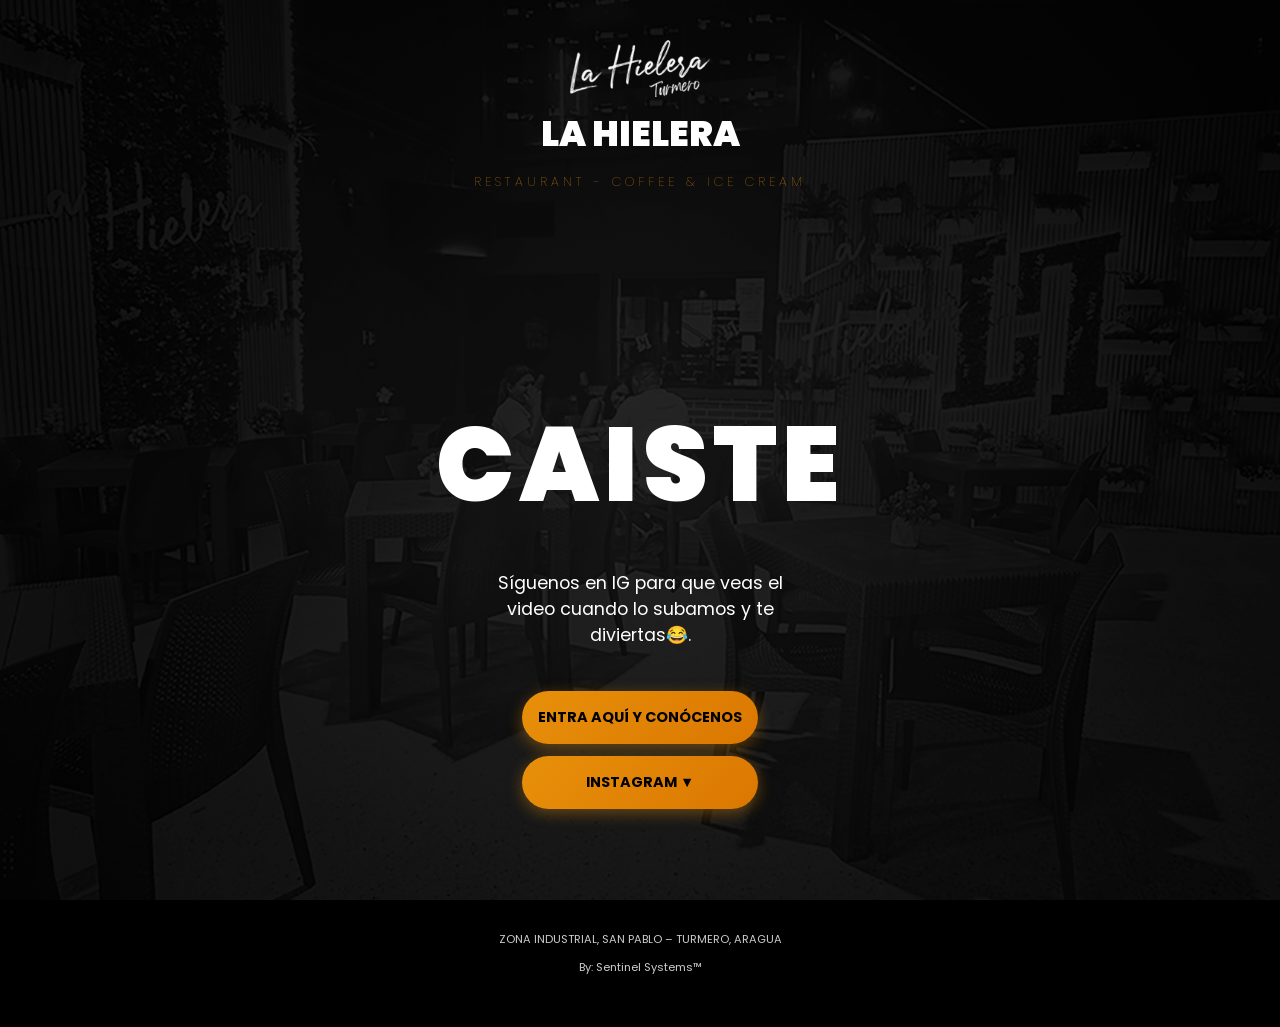
<file: caiste.html>
<!DOCTYPE html>
<html lang="es">
<head>
    <meta charset="UTF-8">
    <meta name="viewport" content="width=device-width, initial-scale=1.0">
    <title>La Hielera - CAISTE</title>
    <link rel="stylesheet" href="style.css">
    <link href="https://fonts.googleapis.com/css2?family=Poppins:wght@100;400;500;900&display=swap" rel="stylesheet">
    <style>
        /* Estilos adicionales para asegurar el centrado y realce del nuevo contenido */
        .hero-section {
            display: flex;
            flex-direction: column;
            align-items: center;
            justify-content: center;
            text-align: center;
            padding: 80px 40px;
            
        }

        .main-title {
            font-size: 6.5rem;
            font-weight: 900;
            margin-bottom: 10px;
            letter-spacing: 5px;
        }

        .promo-text {
            font-weight: 400;
            font-size: 1.1rem;
            max-width: 400px;
            margin-bottom: 30px;
            line-height: 1.5;
        }

        .btn-cta {
            background-color: #ffffff; /* Ajusta según el color de tu marca */
            color: #000000;
            padding: 15px 30px;
            text-decoration: none;
            border-radius: 50px;
            font-weight: 500;
            transition: transform 0.3s ease;
            display: inline-block;
        }

        .btn-cta:hover {
            transform: scale(1.05);
        }
    </style>
</head>
<body>
    <div class="main-container">
        <header>
            <img src="logo.png" alt="La Hielera" class="logo">
            <h1 class="brand-name">LA HIELERA</h1>
            <p class="subtitle">RESTAURANT - COFFEE & ICE CREAM</p>
        </header>

        <main class="hero-section">
            <h2 class="main-title">CAISTE</h2>
            <p class="promo-text">
                Síguenos en IG para que veas el video cuando lo subamos y te diviertas😂.
            </p>
            
            <section class="links">
                <a href="https://la-hielera-link-s.vercel.app/index.html" class="btn-link">ENTRA AQUÍ Y CONÓCENOS</a>
                
                <div class="instagram-container">
                    <button onclick="toggleInstagram()" class="btn-link" id="btn-ig-main">
                        INSTAGRAM ▼
                    </button>
                    <div id="sub-links-ig" class="sub-menu" style="display: none;">
                        <a href="https://www.instagram.com/lahieleracoffee/" class="btn-link sub-item">COFFEE</a>
                        <a href="https://www.instagram.com/lahielerarumbera/" class="btn-link sub-item">RUMBERA</a>
                        <a href="https://www.instagram.com/lahielerabodegon/" class="btn-link sub-item">BODEGÓN</a>
                    </div>
                </div>
            </section>
        </main>

        <footer>
            <p>ZONA INDUSTRIAL, SAN PABLO – TURMERO, ARAGUA</p>
            <p>By: Sentinel Systems™</p>
        </footer>
    </div>
    <script src="script.js"></script>
</body>
</html>
</file>
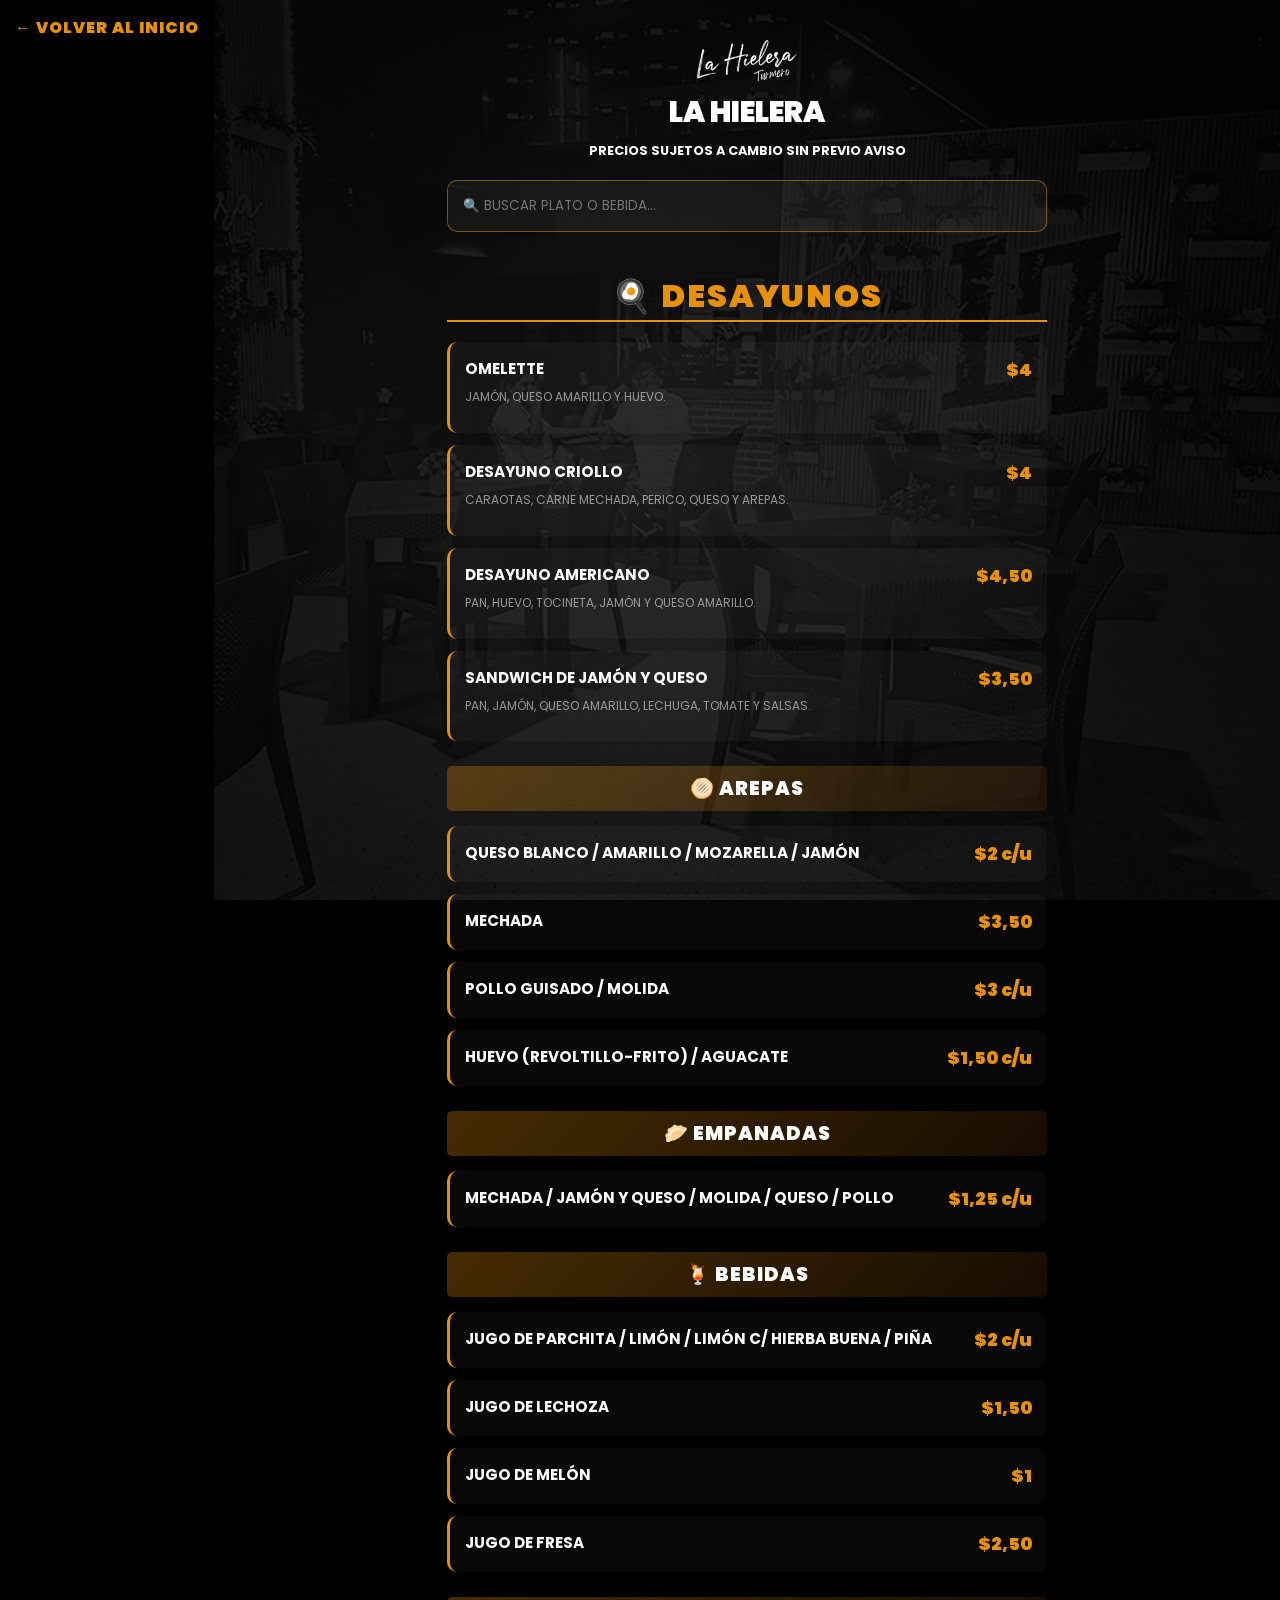
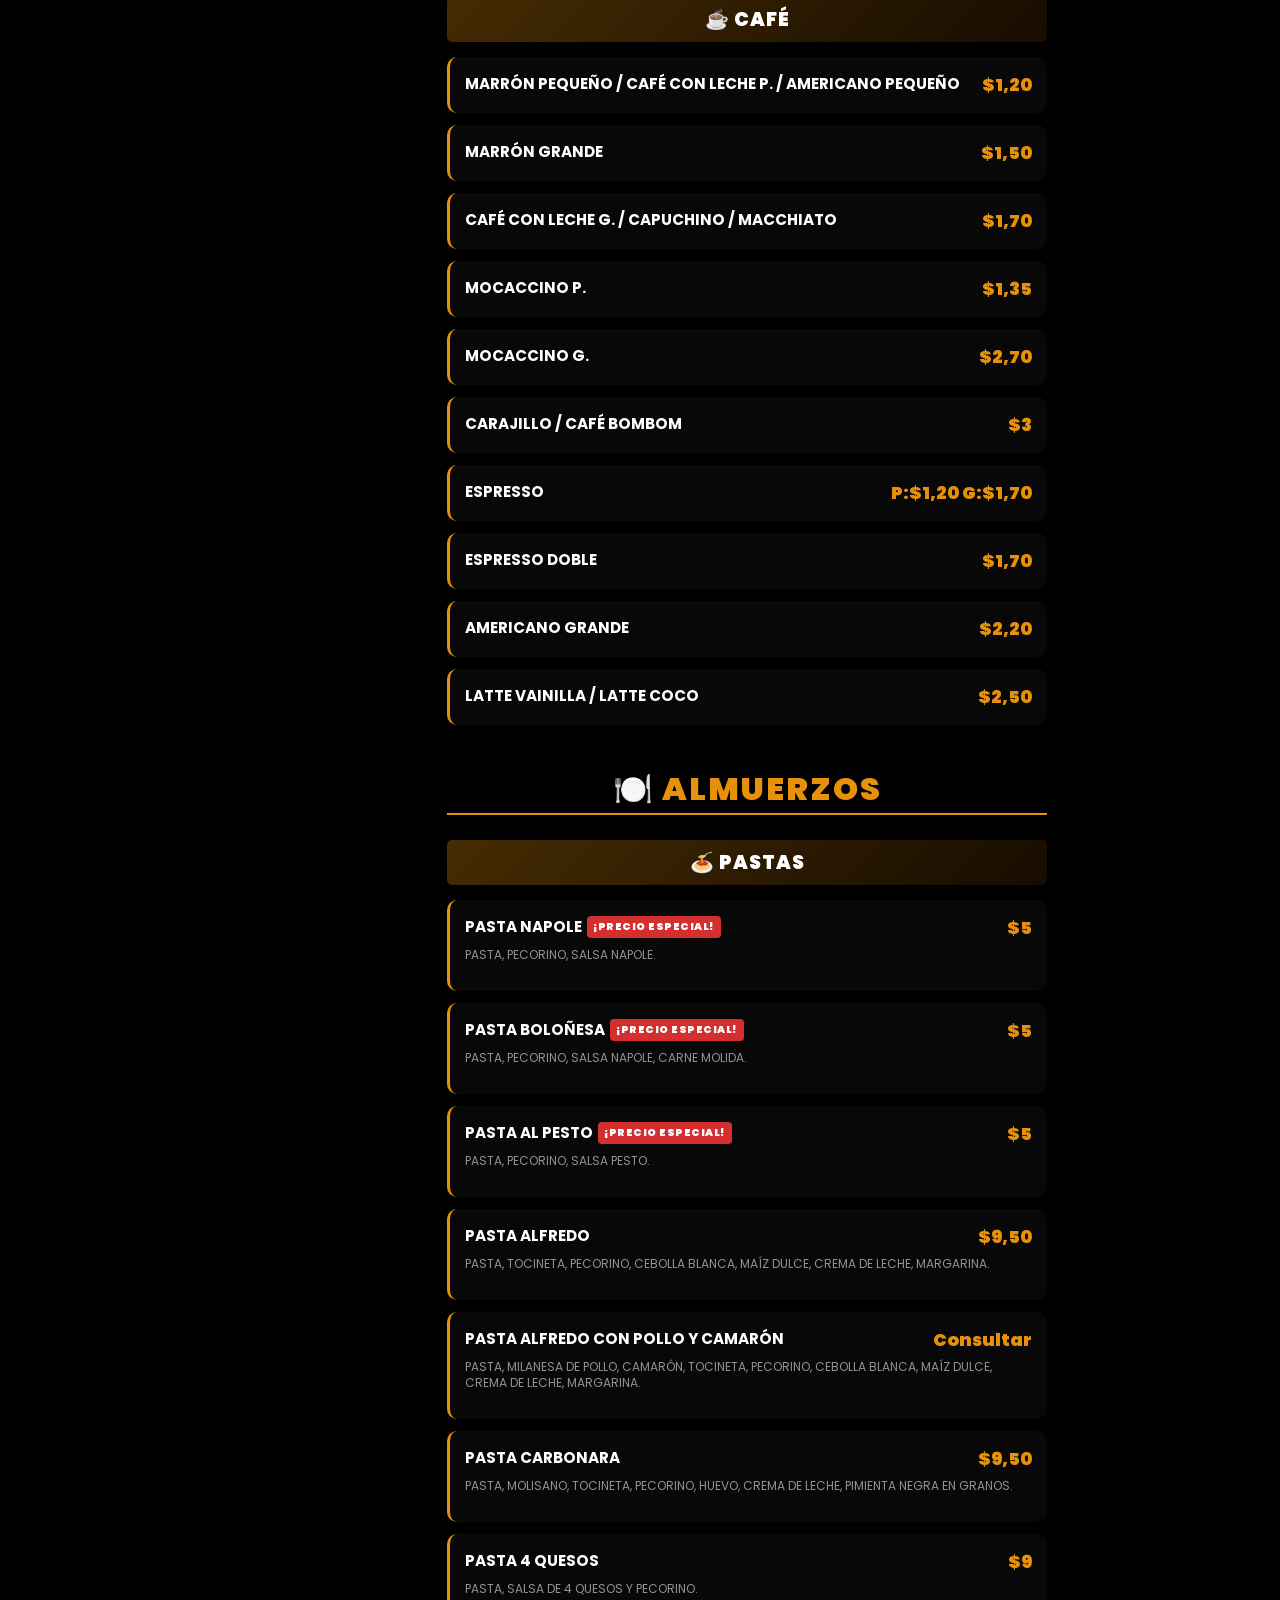
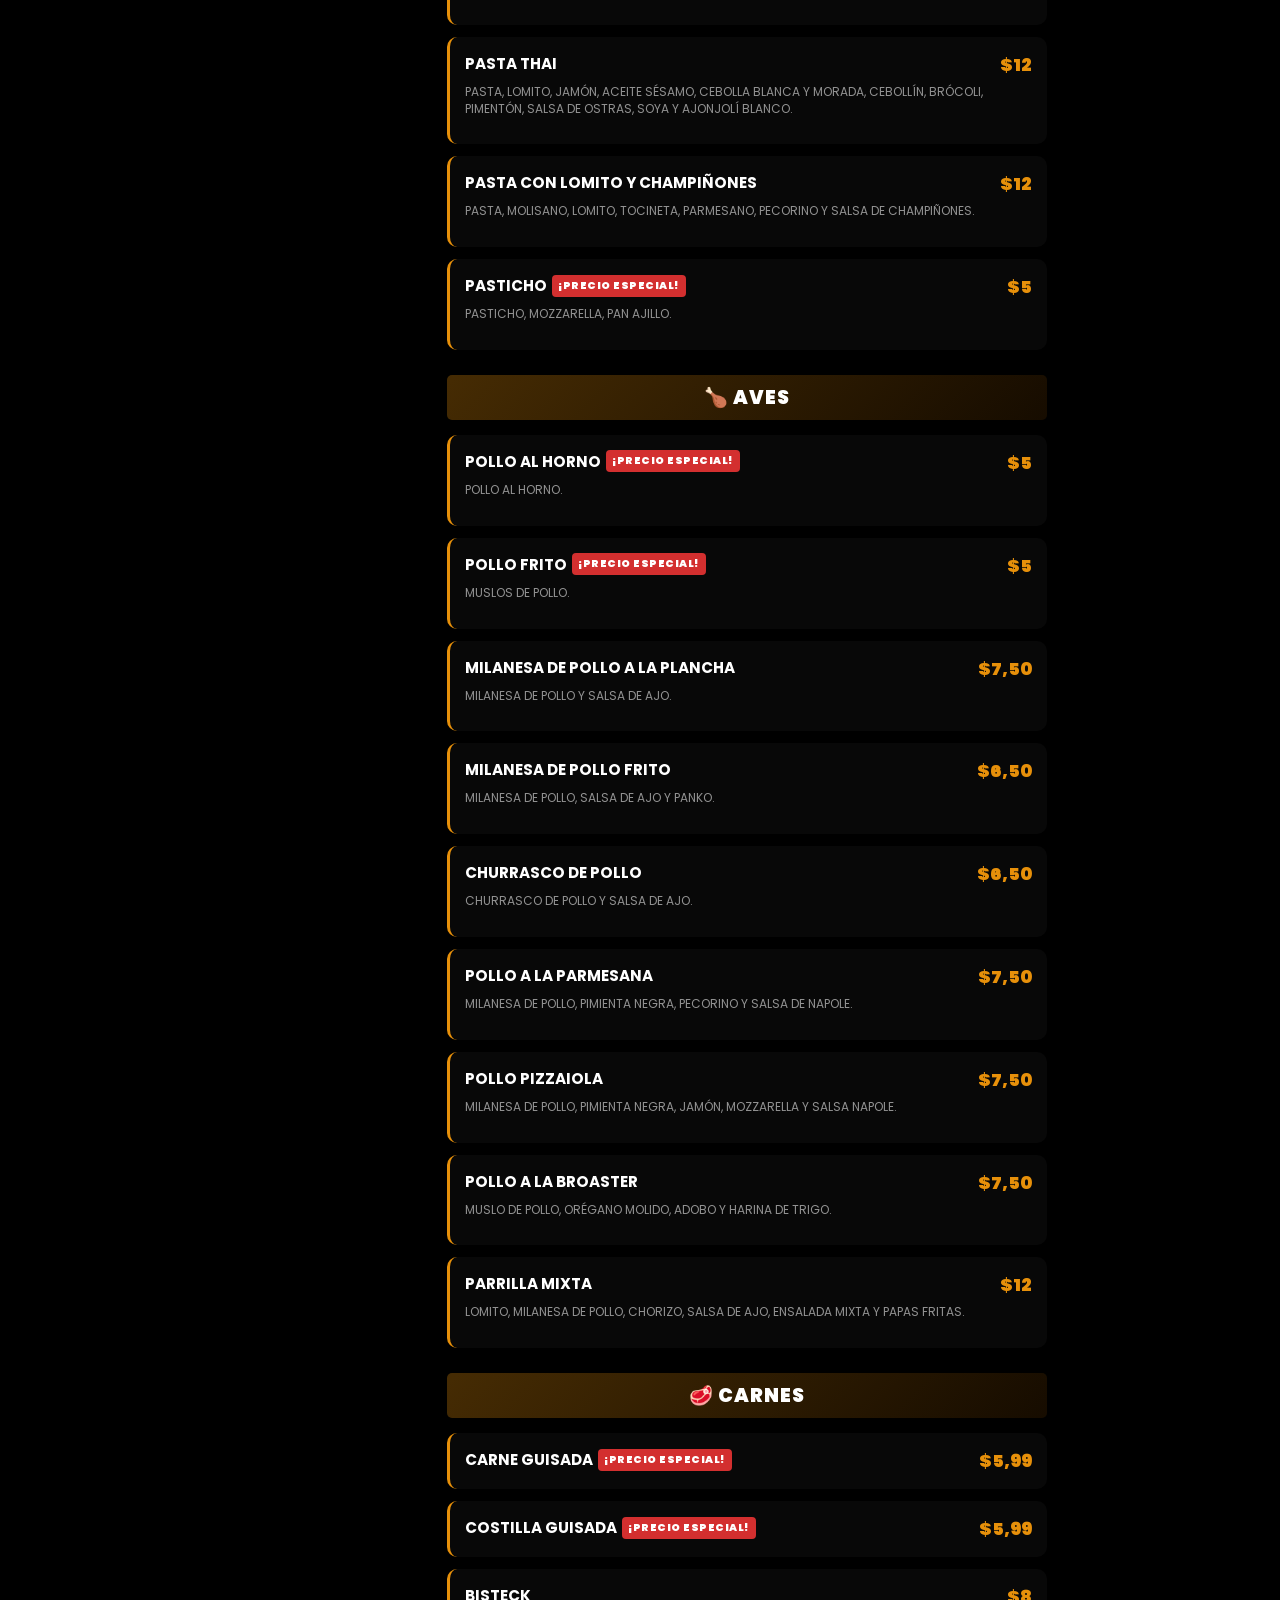
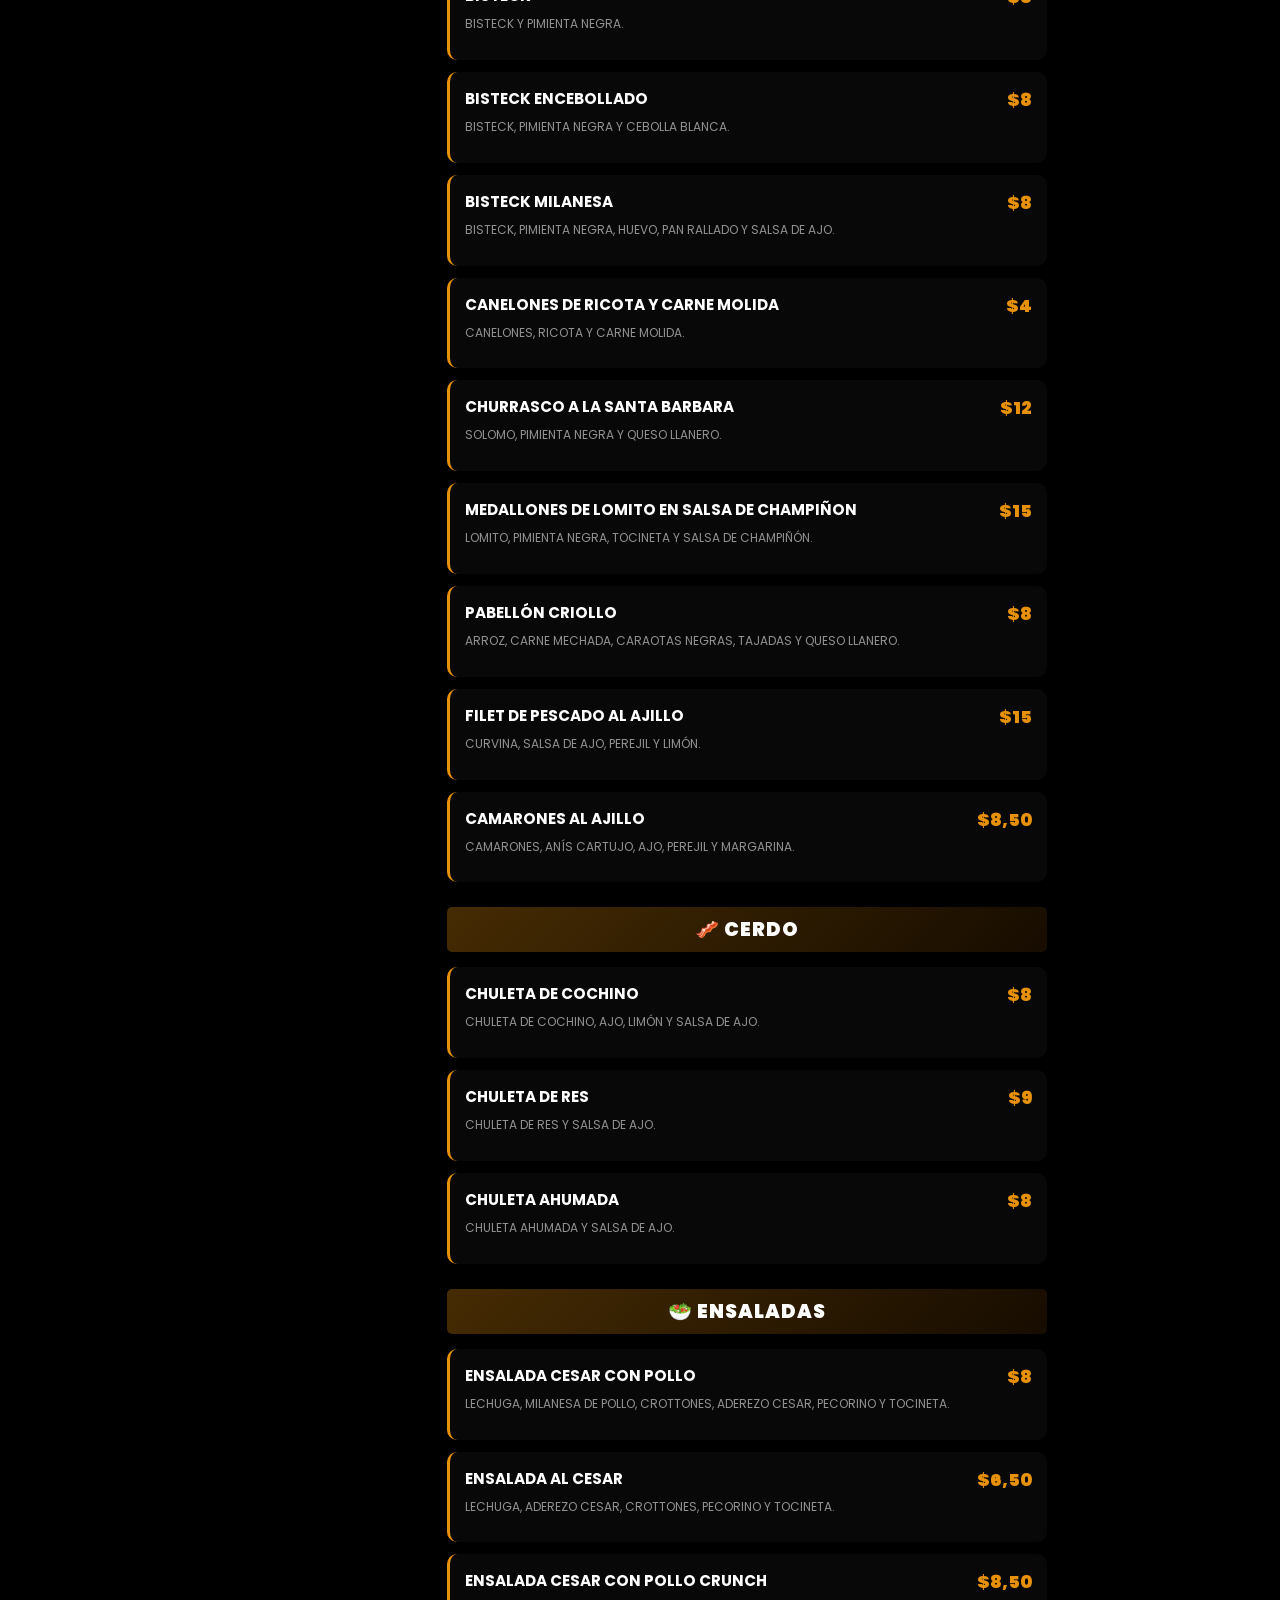
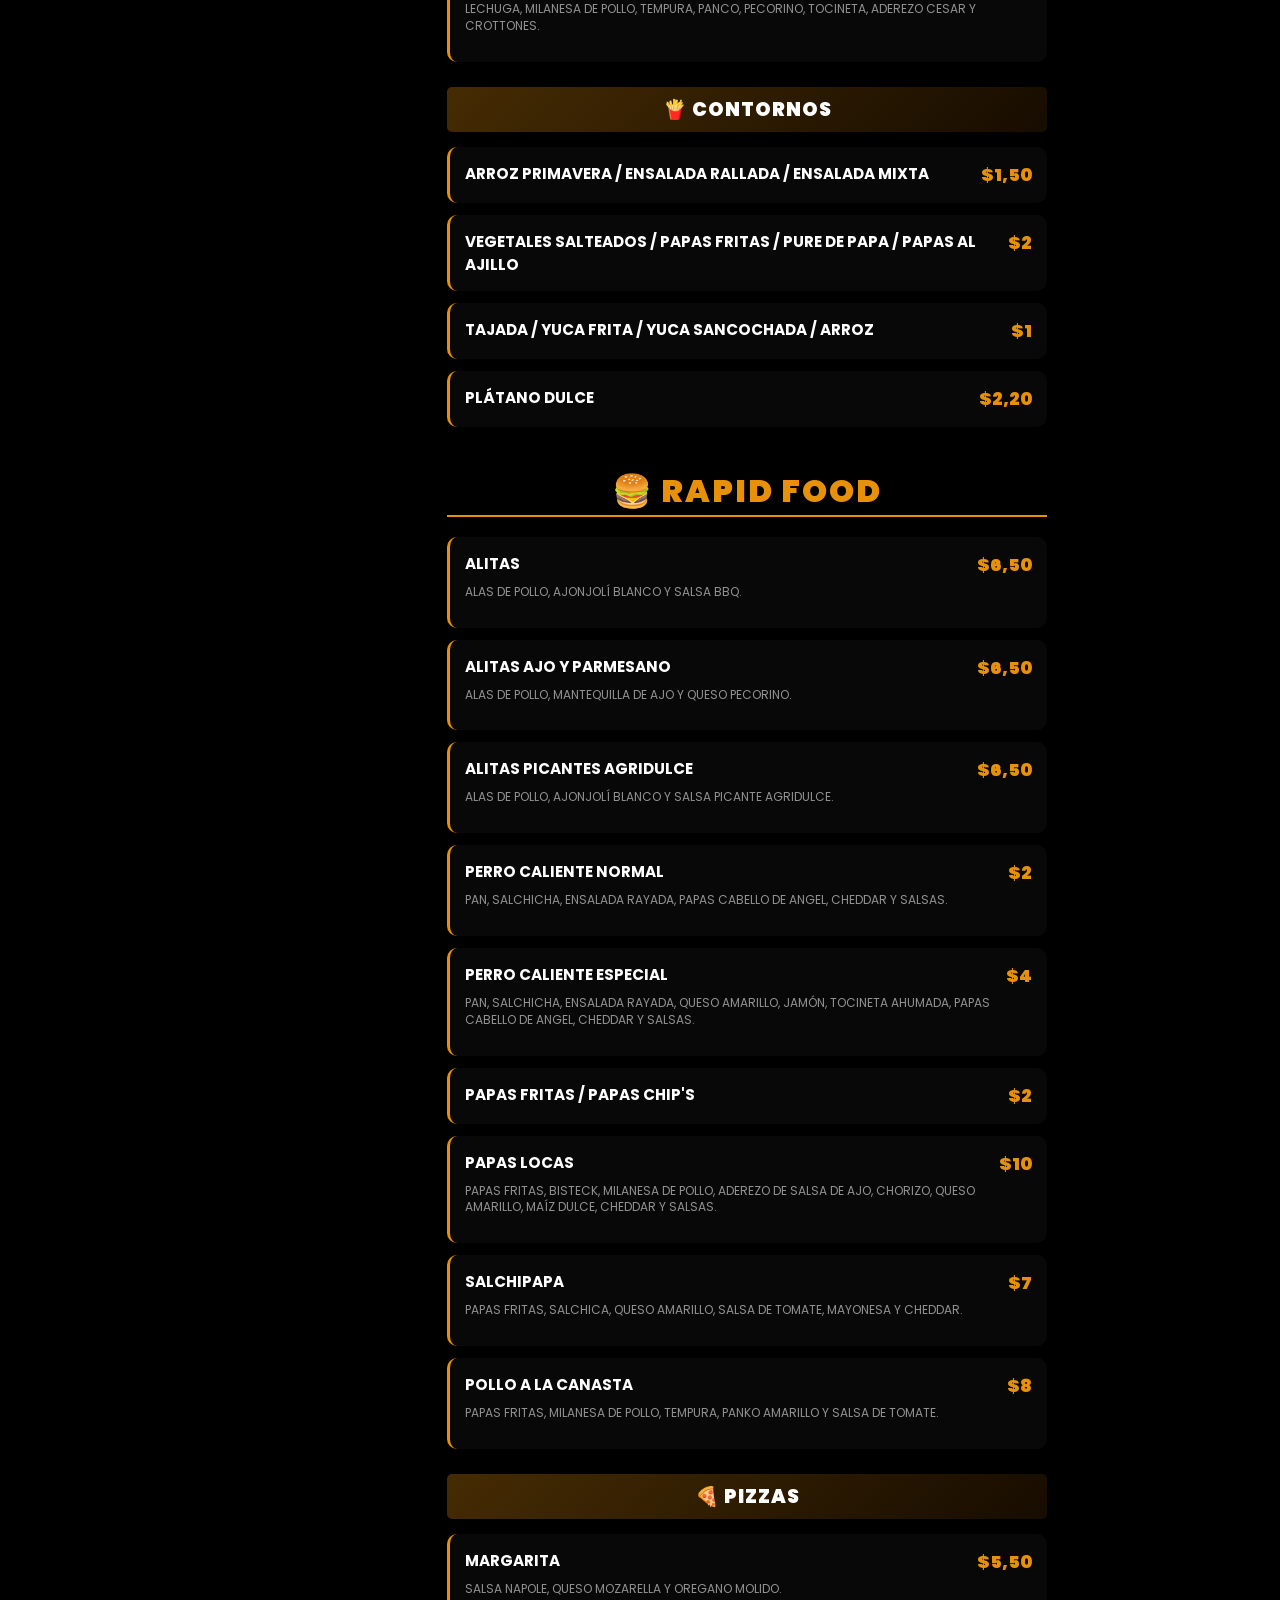
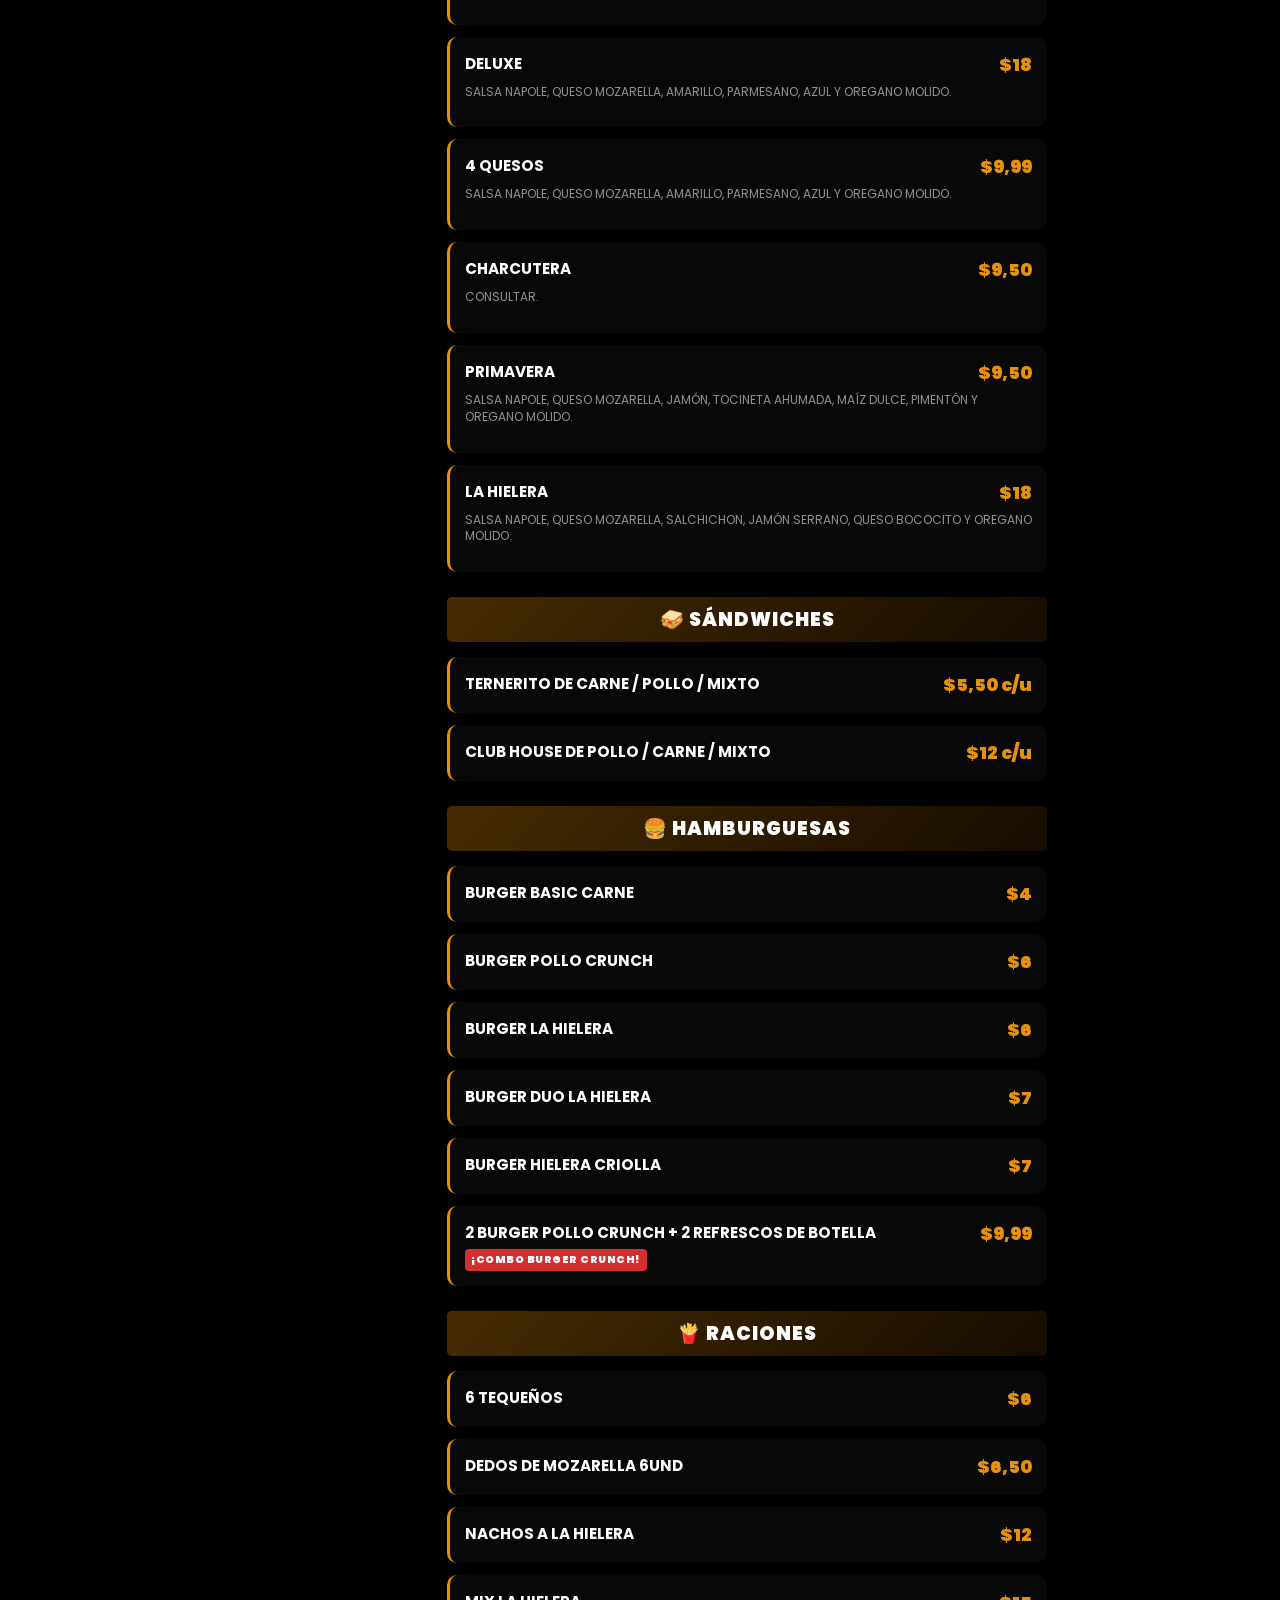
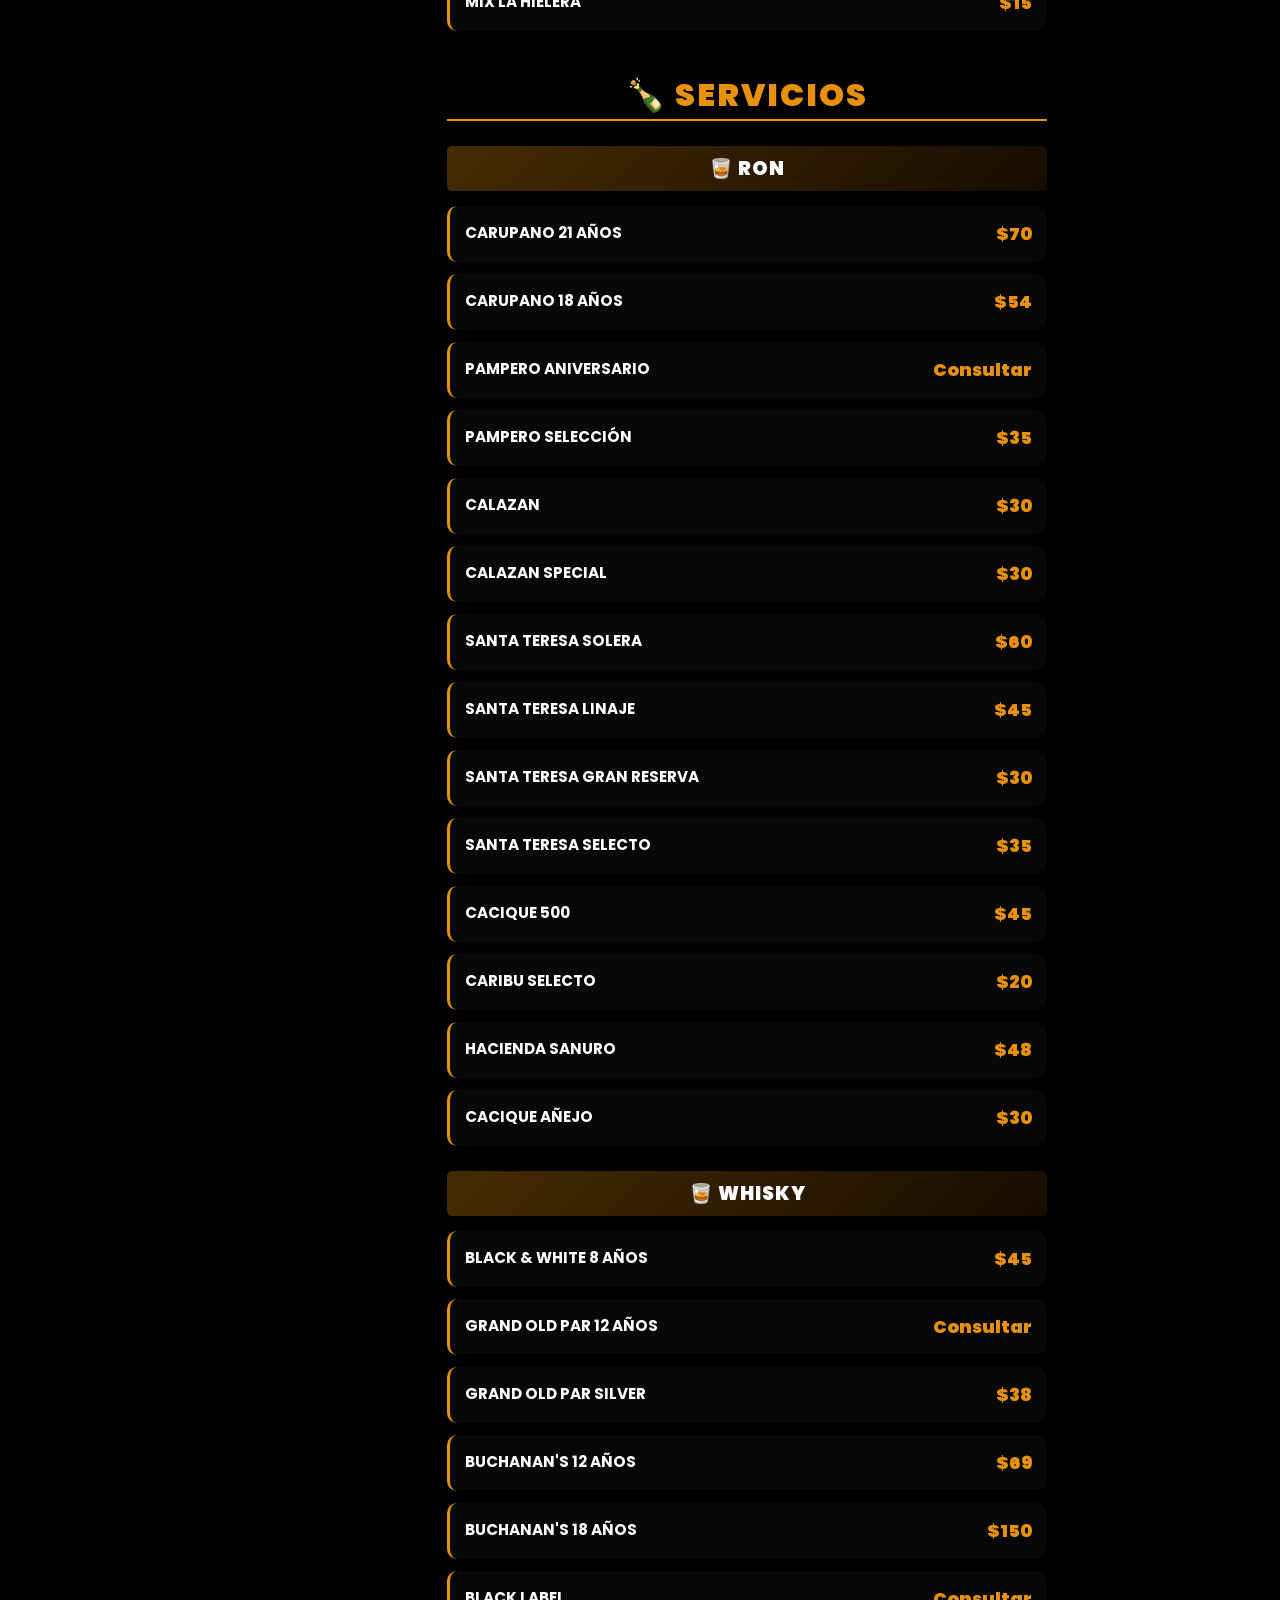
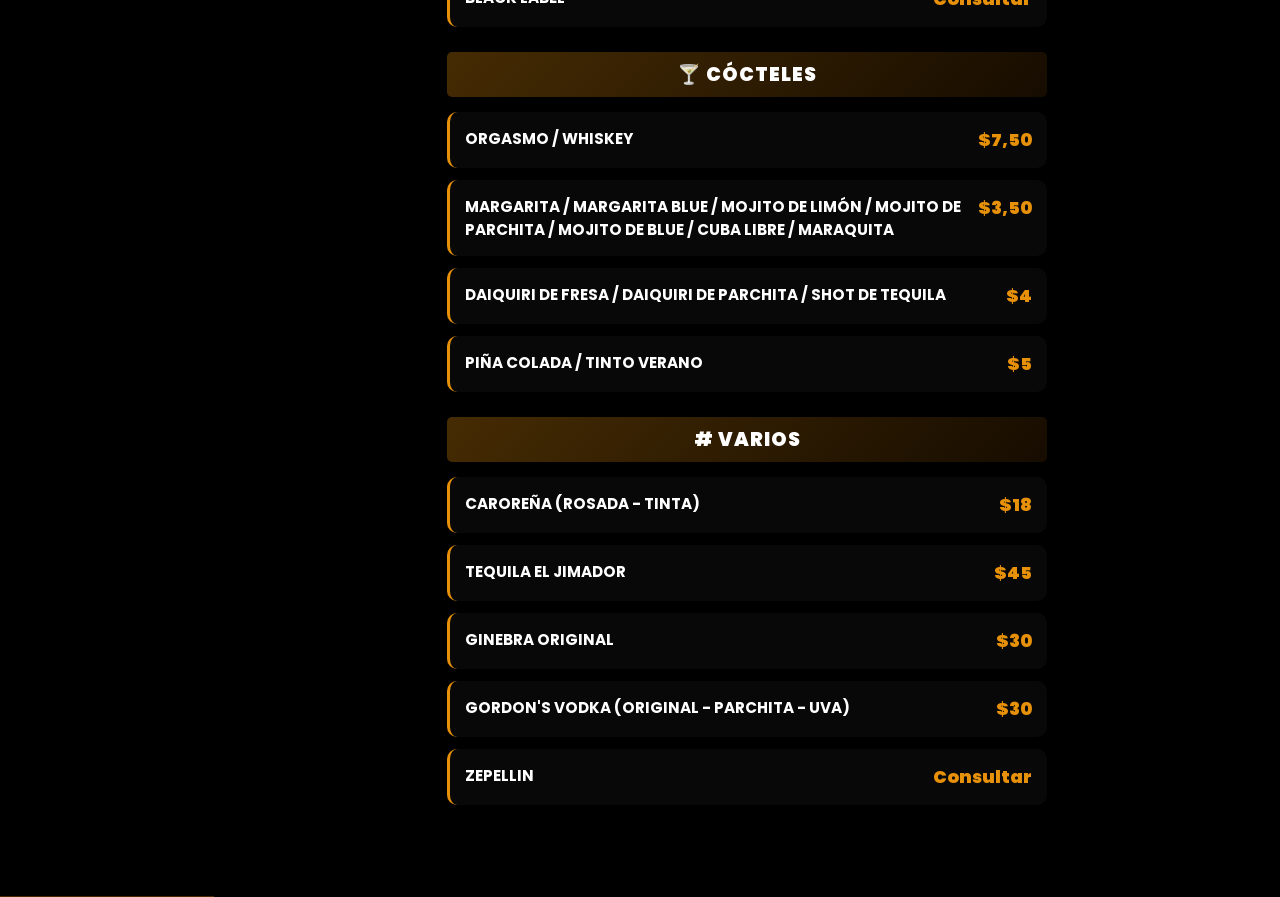
<file: menu.html>
<!DOCTYPE html>
<html lang="es">
<head>
    <meta charset="UTF-8">
    <meta name="viewport" content="width=device-width, initial-scale=1.0">
    <title>Menú Completo - La Hielera</title>
    <link rel="stylesheet" href="style.css">
    <link href="https://fonts.googleapis.com/css2?family=Poppins:wght@100;400;500;900&display=swap" rel="stylesheet">
    <style>
        .menu-container { padding: 20px; max-width: 600px; margin: auto; padding-bottom: 80px; }
        .category-title { 
            color: #e7900a; 
            font-weight: 900; 
            font-size: 2rem; 
            border-bottom: 2px solid #e7900a; 
            margin: 40px 0 20px; 
            text-align: center;
            text-transform: uppercase;
            letter-spacing: 2px;
        }
        .sub-category {
            color: #fff;
            background: linear-gradient(135deg, rgba(231, 144, 10, 0.3) 0%, rgba(219, 119, 1, 0.1) 100%);
            padding: 8px 15px;
            border-radius: 5px;
            font-size: 1.2rem;
            margin: 25px 0 15px;
            text-align: center;
            font-weight: 900;
            letter-spacing: 1px;
        }
        .item { 
            display: flex; 
            flex-direction: column;
            text-align: left; 
            background: rgba(255,255,255,0.03); 
            padding: 15px; 
            border-radius: 10px; 
            margin-bottom: 12px;
            border-left: 3px solid #e7900a;
            transition: background 0.3s;
        }
        .item:active { background: rgba(255,255,255,0.08); }
        .item-header { display: flex; justify-content: space-between; font-weight: 700; align-items: flex-start; gap: 10px; }
        .item-name { text-transform: uppercase; font-size: 0.95rem; display: flex; align-items: center; flex-wrap: wrap; gap: 5px; }
        .item-price { color: #e7900a; font-weight: 900; font-size: 1.1rem; white-space: nowrap; }
        .item-desc { font-size: 0.75rem; opacity: 0.7; margin-top: 6px; color: #ccc; line-height: 1.4; text-transform: uppercase; }
        .back-nav { position: sticky; top: 0; background: rgba(0,0,0,0.9); padding: 15px; z-index: 100; backdrop-filter: blur(10px); border-bottom: 1px solid rgba(231,144,10,0.3); text-align: center; }
        .back-nav a { color: #e7900a; text-decoration: none; font-weight: 900; font-size: 1rem; letter-spacing: 1px;}
        
        .badge-oferta {
            background-color: #d32f2f;
            color: white;
            font-size: 0.65rem;
            padding: 3px 6px;
            border-radius: 4px;
            letter-spacing: 0.5px;
            font-weight: 900;
            animation: pulse 2s infinite;
        }
        @keyframes pulse {
            0% { transform: scale(1); box-shadow: 0 0 0 0 rgba(211, 47, 47, 0.7); }
            50% { transform: scale(1.05); box-shadow: 0 0 0 5px rgba(211, 47, 47, 0); }
            100% { transform: scale(1); box-shadow: 0 0 0 0 rgba(211, 47, 47, 0); }
        }

        /* --- NUEVOS ESTILOS BUSCADOR --- */
        .search-container { margin: 20px 0; text-align: center; }
        #menuSearch {
            width: 100%;
            max-width: 100%;
            padding: 15px;
            border-radius: 10px;
            border: 1px solid rgba(231, 144, 10, 0.5);
            background: rgba(255, 255, 255, 0.05);
            color: #fff;
            font-family: 'Poppins', sans-serif;
            outline: none;
            box-sizing: border-box;
        }
        #menuSearch:focus { border-color: #e7900a; background: rgba(255, 255, 255, 0.1); }
        .hidden { display: none !important; }
    </style>
</head>
<body>
    <div class="back-nav">
        <a href="index.html">← VOLVER AL INICIO</a>
    </div>

    <div class="main-container menu-container">
        <header style="margin-top: 20px;">
            <img src="logo.png" alt="La Hielera" class="logo" style="width: 100px;">
            <h1 class="brand-name" style="font-size: 1.8rem;">LA HIELERA</h1>
            <h1 class="category-subtitle" style="font-size: 0.8rem;">PRECIOS SUJETOS A CAMBIO SIN PREVIO AVISO</h1>
        </header>

        <div class="search-container">
            <input type="text" id="menuSearch" placeholder="🔍 BUSCAR PLATO O BEBIDA..." onkeyup="filterMenu()">
        </div>

        <div id="menu-content">
            <h2 class="category-title">🍳 Desayunos</h2>
            
            <div class="item">
                <div class="item-header"><span class="item-name">Omelette</span><span class="item-price">$4</span></div>
                <p class="item-desc">Jamón, queso amarillo y huevo.</p>
            </div>
            <div class="item">
                <div class="item-header"><span class="item-name">Desayuno Criollo</span><span class="item-price">$4</span></div>
                <p class="item-desc">Caraotas, carne mechada, perico, queso y arepas.</p>
            </div>
            <div class="item">
                <div class="item-header"><span class="item-name">Desayuno Americano</span><span class="item-price">$4,50</span></div>
                <p class="item-desc">Pan, huevo, tocineta, jamón y queso amarillo.</p>
            </div>
            <div class="item">
                <div class="item-header"><span class="item-name">Sandwich de Jamón y Queso</span><span class="item-price">$3,50</span></div>
                <p class="item-desc">Pan, jamón, queso amarillo, lechuga, tomate y salsas.</p>
            </div>

            <div class="sub-category">🫓 AREPAS</div>
            <div class="item"><div class="item-header"><span class="item-name">Queso Blanco / Amarillo / Mozarella / Jamón</span><span class="item-price">$2 c/u</span></div></div>
            <div class="item"><div class="item-header"><span class="item-name">Mechada</span><span class="item-price">$3,50</span></div></div>
            <div class="item"><div class="item-header"><span class="item-name">Pollo Guisado / Molida</span><span class="item-price">$3 c/u</span></div></div>
            <div class="item"><div class="item-header"><span class="item-name">Huevo (Revoltillo-Frito) / Aguacate</span><span class="item-price">$1,50 c/u</span></div></div>

            <div class="sub-category">🥟 EMPANADAS</div>
            <div class="item"><div class="item-header"><span class="item-name">Mechada / Jamón y Queso / Molida / Queso / Pollo</span><span class="item-price">$1,25 c/u</span></div></div>

            <div class="sub-category">🍹 BEBIDAS</div>
            <div class="item"><div class="item-header"><span class="item-name">Jugo de Parchita / Limón / Limón c/ Hierba Buena / Piña</span><span class="item-price">$2 c/u</span></div></div>
            <div class="item"><div class="item-header"><span class="item-name">Jugo de Lechoza</span><span class="item-price">$1,50</span></div></div>
            <div class="item"><div class="item-header"><span class="item-name">Jugo de Melón</span><span class="item-price">$1</span></div></div>
            <div class="item"><div class="item-header"><span class="item-name">Jugo de Fresa</span><span class="item-price">$2,50</span></div></div>

            <div class="sub-category">☕ CAFÉ</div>
            <div class="item"><div class="item-header"><span class="item-name">Marrón Pequeño / Café con Leche P. / Americano Pequeño</span><span class="item-price">$1,20</span></div></div>
            <div class="item"><div class="item-header"><span class="item-name">Marrón Grande</span><span class="item-price">$1,50</span></div></div>
            <div class="item"><div class="item-header"><span class="item-name">Café con Leche G. / Capuchino / Macchiato</span><span class="item-price">$1,70</span></div></div>
            <div class="item"><div class="item-header"><span class="item-name">Mocaccino P.</span><span class="item-price">$1,35</span></div></div>
            <div class="item"><div class="item-header"><span class="item-name">Mocaccino G.</span><span class="item-price">$2,70</span></div></div>
            <div class="item"><div class="item-header"><span class="item-name">Carajillo / Café Bombom</span><span class="item-price">$3</span></div></div>
            <div class="item"><div class="item-header"><span class="item-name">Espresso</span><span class="item-price">P:$1,20 G:$1,70</span></div></div>
            <div class="item"><div class="item-header"><span class="item-name">Espresso Doble</span><span class="item-price">$1,70</span></div></div>
            <div class="item"><div class="item-header"><span class="item-name">Americano Grande</span><span class="item-price">$2,20</span></div></div>
            <div class="item"><div class="item-header"><span class="item-name">Latte Vainilla / Latte Coco</span><span class="item-price">$2,50</span></div></div>

            <h2 class="category-title">🍽️ Almuerzos</h2>
            
            <div class="sub-category">🍝 PASTAS</div>
            <div class="item">
                <div class="item-header"><span class="item-name">Pasta Napole <span class="badge-oferta">¡PRECIO ESPECIAL!</span></span><span class="item-price">$5</span></div>
                <p class="item-desc">Pasta, pecorino, salsa napole.</p>
            </div>
            <div class="item">
                <div class="item-header"><span class="item-name">Pasta Boloñesa <span class="badge-oferta">¡PRECIO ESPECIAL!</span></span><span class="item-price">$5</span></div>
                <p class="item-desc">Pasta, pecorino, salsa napole, carne molida.</p>
            </div>
            <div class="item">
                <div class="item-header"><span class="item-name">Pasta Al Pesto <span class="badge-oferta">¡PRECIO ESPECIAL!</span></span><span class="item-price">$5</span></div>
                <p class="item-desc">Pasta, pecorino, salsa pesto.</p>
            </div>
            <div class="item">
                <div class="item-header"><span class="item-name">Pasta Alfredo</span><span class="item-price">$9,50</span></div>
                <p class="item-desc">Pasta, tocineta, pecorino, cebolla blanca, maíz dulce, crema de leche, margarina.</p>
            </div>
            <div class="item">
                <div class="item-header"><span class="item-name">Pasta Alfredo con Pollo y Camarón</span><span class="item-price">Consultar</span></div>
                <p class="item-desc">Pasta, milanesa de pollo, camarón, tocineta, pecorino, cebolla blanca, maíz dulce, crema de leche, margarina.</p>
            </div>
            <div class="item">
                <div class="item-header"><span class="item-name">Pasta Carbonara</span><span class="item-price">$9,50</span></div>
                <p class="item-desc">Pasta, molisano, tocineta, pecorino, huevo, crema de leche, pimienta negra en granos.</p>
            </div>
            <div class="item">
                <div class="item-header"><span class="item-name">Pasta 4 Quesos</span><span class="item-price">$9</span></div>
                <p class="item-desc">Pasta, salsa de 4 quesos y pecorino.</p>
            </div>
            <div class="item">
                <div class="item-header"><span class="item-name">Pasta Thai</span><span class="item-price">$12</span></div>
                <p class="item-desc">Pasta, lomito, jamón, aceite sésamo, cebolla blanca y morada, cebollín, brócoli, pimentón, salsa de ostras, soya y ajonjolí blanco.</p>
            </div>
            <div class="item">
                <div class="item-header"><span class="item-name">Pasta con Lomito y Champiñones</span><span class="item-price">$12</span></div>
                <p class="item-desc">Pasta, molisano, lomito, tocineta, parmesano, pecorino y salsa de champiñones.</p>
            </div>
            <div class="item">
                <div class="item-header"><span class="item-name">Pasticho <span class="badge-oferta">¡PRECIO ESPECIAL!</span></span><span class="item-price">$5</span></div>
                <p class="item-desc">Pasticho, mozzarella, pan ajillo.</p>
            </div>

            <div class="sub-category">🍗 AVES</div>
            <div class="item">
                <div class="item-header"><span class="item-name">Pollo al Horno <span class="badge-oferta">¡PRECIO ESPECIAL!</span></span><span class="item-price">$5</span></div>
                <p class="item-desc">Pollo al horno.</p>
            </div>
            <div class="item">
                <div class="item-header"><span class="item-name">Pollo Frito <span class="badge-oferta">¡PRECIO ESPECIAL!</span></span><span class="item-price">$5</span></div>
                <p class="item-desc">Muslos de pollo.</p>
            </div>
            <div class="item">
                <div class="item-header"><span class="item-name">Milanesa de Pollo a la Plancha</span><span class="item-price">$7,50</span></div>
                <p class="item-desc">Milanesa de pollo y salsa de ajo.</p>
            </div>
            <div class="item">
                <div class="item-header"><span class="item-name">Milanesa de Pollo Frito</span><span class="item-price">$6,50</span></div>
                <p class="item-desc">Milanesa de pollo, salsa de ajo y panko.</p>
            </div>
            <div class="item">
                <div class="item-header"><span class="item-name">Churrasco de Pollo</span><span class="item-price">$6,50</span></div>
                <p class="item-desc">Churrasco de pollo y salsa de ajo.</p>
            </div>
            <div class="item">
                <div class="item-header"><span class="item-name">Pollo a la Parmesana</span><span class="item-price">$7,50</span></div>
                <p class="item-desc">Milanesa de pollo, pimienta negra, pecorino y salsa de napole.</p>
            </div>
            <div class="item">
                <div class="item-header"><span class="item-name">Pollo Pizzaiola</span><span class="item-price">$7,50</span></div>
                <p class="item-desc">Milanesa de pollo, pimienta negra, jamón, mozzarella y salsa napole.</p>
            </div>
            <div class="item">
                <div class="item-header"><span class="item-name">Pollo a la Broaster</span><span class="item-price">$7,50</span></div>
                <p class="item-desc">Muslo de pollo, orégano molido, adobo y harina de trigo.</p>
            </div>
            <div class="item">
                <div class="item-header"><span class="item-name">Parrilla Mixta</span><span class="item-price">$12</span></div>
                <p class="item-desc">Lomito, milanesa de pollo, chorizo, salsa de ajo, ensalada mixta y papas fritas.</p>
            </div>

            <div class="sub-category">🥩 CARNES</div>
            <div class="item"><div class="item-header"><span class="item-name">Carne Guisada <span class="badge-oferta">¡PRECIO ESPECIAL!</span></span><span class="item-price">$5,99</span></div></div>
            <div class="item"><div class="item-header"><span class="item-name">Costilla Guisada <span class="badge-oferta">¡PRECIO ESPECIAL!</span></span><span class="item-price">$5,99</span></div></div>
            <div class="item">
                <div class="item-header"><span class="item-name">Bisteck</span><span class="item-price">$8</span></div>
                <p class="item-desc">Bisteck y pimienta negra.</p>
            </div>
            <div class="item">
                <div class="item-header"><span class="item-name">Bisteck Encebollado</span><span class="item-price">$8</span></div>
                <p class="item-desc">Bisteck, pimienta negra y cebolla blanca.</p>
            </div>
            <div class="item">
                <div class="item-header"><span class="item-name">Bisteck Milanesa</span><span class="item-price">$8</span></div>
                <p class="item-desc">Bisteck, pimienta negra, huevo, pan rallado y salsa de ajo.</p>
            </div>
            <div class="item">
                <div class="item-header"><span class="item-name">Canelones de Ricota y Carne Molida</span><span class="item-price">$4</span></div>
                <p class="item-desc">Canelones, ricota y carne molida.</p>
            </div>
            <div class="item">
                <div class="item-header"><span class="item-name">Churrasco a la Santa Barbara</span><span class="item-price">$12</span></div>
                <p class="item-desc">Solomo, pimienta negra y queso llanero.</p>
            </div>
            <div class="item">
                <div class="item-header"><span class="item-name">Medallones de Lomito en Salsa de Champiñon</span><span class="item-price">$15</span></div>
                <p class="item-desc">Lomito, pimienta negra, tocineta y salsa de champiñón.</p>
            </div>
            <div class="item">
                <div class="item-header"><span class="item-name">Pabellón Criollo</span><span class="item-price">$8</span></div>
                <p class="item-desc">Arroz, carne mechada, caraotas negras, tajadas y queso llanero.</p>
            </div>
            <div class="item">
                <div class="item-header"><span class="item-name">Filet de Pescado al Ajillo</span><span class="item-price">$15</span></div>
                <p class="item-desc">Curvina, salsa de ajo, perejil y limón.</p>
            </div>
            <div class="item">
                <div class="item-header"><span class="item-name">Camarones al Ajillo</span><span class="item-price">$8,50</span></div>
                <p class="item-desc">Camarones, anís cartujo, ajo, perejil y margarina.</p>
            </div>

            <div class="sub-category">🥓 CERDO</div>
            <div class="item">
                <div class="item-header"><span class="item-name">Chuleta de Cochino</span><span class="item-price">$8</span></div>
                <p class="item-desc">Chuleta de cochino, ajo, limón y salsa de ajo.</p>
            </div>
            <div class="item">
                <div class="item-header"><span class="item-name">Chuleta de Res</span><span class="item-price">$9</span></div>
                <p class="item-desc">Chuleta de res y salsa de ajo.</p>
            </div>
            <div class="item">
                <div class="item-header"><span class="item-name">Chuleta Ahumada</span><span class="item-price">$8</span></div>
                <p class="item-desc">Chuleta ahumada y salsa de ajo.</p>
            </div>

            <div class="sub-category">🥗 ENSALADAS</div>
            <div class="item">
                <div class="item-header"><span class="item-name">Ensalada Cesar con Pollo</span><span class="item-price">$8</span></div>
                <p class="item-desc">Lechuga, milanesa de pollo, crottones, aderezo cesar, pecorino y tocineta.</p>
            </div>
            <div class="item">
                <div class="item-header"><span class="item-name">Ensalada Al Cesar</span><span class="item-price">$6,50</span></div>
                <p class="item-desc">Lechuga, aderezo cesar, crottones, pecorino y tocineta.</p>
            </div>
            <div class="item">
                <div class="item-header"><span class="item-name">Ensalada Cesar con Pollo Crunch</span><span class="item-price">$8,50</span></div>
                <p class="item-desc">Lechuga, milanesa de pollo, tempura, panco, pecorino, tocineta, aderezo cesar y crottones.</p>
            </div>

            <div class="sub-category">🍟 CONTORNOS</div>
            <div class="item"><div class="item-header"><span class="item-name">Arroz Primavera / Ensalada Rallada / Ensalada Mixta</span><span class="item-price">$1,50</span></div></div>
            <div class="item"><div class="item-header"><span class="item-name">Vegetales Salteados / Papas Fritas / Pure de Papa / Papas al Ajillo</span><span class="item-price">$2</span></div></div>
            <div class="item"><div class="item-header"><span class="item-name">Tajada / Yuca Frita / Yuca Sancochada / Arroz</span><span class="item-price">$1</span></div></div>
            <div class="item"><div class="item-header"><span class="item-name">Plátano Dulce</span><span class="item-price">$2,20</span></div></div>

            <h2 class="category-title">🍔 Rapid Food</h2>
            
            <div class="item">
                <div class="item-header"><span class="item-name">Alitas</span><span class="item-price">$6,50</span></div>
                <p class="item-desc">Alas de pollo, ajonjolí blanco y salsa BBQ.</p>
            </div>
            <div class="item">
                <div class="item-header"><span class="item-name">Alitas Ajo y Parmesano</span><span class="item-price">$6,50</span></div>
                <p class="item-desc">Alas de pollo, mantequilla de ajo y queso pecorino.</p>
            </div>
            <div class="item">
                <div class="item-header"><span class="item-name">Alitas Picantes Agridulce</span><span class="item-price">$6,50</span></div>
                <p class="item-desc">Alas de pollo, ajonjolí blanco y salsa picante agridulce.</p>
            </div>
            <div class="item">
                <div class="item-header"><span class="item-name">Perro Caliente Normal</span><span class="item-price">$2</span></div>
                <p class="item-desc">Pan, salchicha, ensalada rayada, papas cabello de angel, cheddar y salsas.</p>
            </div>
            <div class="item">
                <div class="item-header"><span class="item-name">Perro Caliente Especial</span><span class="item-price">$4</span></div>
                <p class="item-desc">Pan, salchicha, ensalada rayada, queso amarillo, jamón, tocineta ahumada, papas cabello de angel, cheddar y salsas.</p>
            </div>
            <div class="item"><div class="item-header"><span class="item-name">Papas Fritas / Papas Chip's</span><span class="item-price">$2</span></div></div>
            <div class="item">
                <div class="item-header"><span class="item-name">Papas Locas</span><span class="item-price">$10</span></div>
                <p class="item-desc">Papas fritas, bisteck, milanesa de pollo, aderezo de salsa de ajo, chorizo, queso amarillo, maíz dulce, cheddar y salsas.</p>
            </div>
            <div class="item">
                <div class="item-header"><span class="item-name">Salchipapa</span><span class="item-price">$7</span></div>
                <p class="item-desc">Papas fritas, salchica, queso amarillo, salsa de tomate, mayonesa y cheddar.</p>
            </div>
            <div class="item">
                <div class="item-header"><span class="item-name">Pollo a la Canasta</span><span class="item-price">$8</span></div>
                <p class="item-desc">Papas fritas, milanesa de pollo, tempura, panko amarillo y salsa de tomate.</p>
            </div>

            <div class="sub-category">🍕 PIZZAS</div>
            <div class="item"><div class="item-header"><span class="item-name">Margarita</span><span class="item-price">$5,50</span></div><p class="item-desc">Salsa napole, queso mozarella y oregano molido.</p></div>
            <div class="item"><div class="item-header"><span class="item-name">Deluxe</span><span class="item-price">$18</span></div><p class="item-desc">Salsa napole, queso mozarella, amarillo, parmesano, azul y oregano molido.</p></div>
            <div class="item"><div class="item-header"><span class="item-name">4 Quesos</span><span class="item-price">$9,99</span></div><p class="item-desc">Salsa napole, queso mozarella, amarillo, parmesano, azul y oregano molido.</p></div>
            <div class="item"><div class="item-header"><span class="item-name">Charcutera</span><span class="item-price">$9,50</span></div><p class="item-desc">Consultar.</p></div>
            <div class="item"><div class="item-header"><span class="item-name">Primavera</span><span class="item-price">$9,50</span></div><p class="item-desc">Salsa napole, queso mozarella, jamón, tocineta ahumada, maíz dulce, pimentón y oregano molido.</p></div>
            <div class="item"><div class="item-header"><span class="item-name">La Hielera</span><span class="item-price">$18</span></div><p class="item-desc">Salsa napole, queso mozarella, salchichon, jamón serrano, queso bococito y oregano molido.</p></div>

            <div class="sub-category">🥪 SÁNDWICHES</div>
            <div class="item"><div class="item-header"><span class="item-name">Ternerito de Carne / Pollo / Mixto</span><span class="item-price">$5,50 c/u</span></div></div>
            <div class="item"><div class="item-header"><span class="item-name">Club House de Pollo / Carne / Mixto</span><span class="item-price">$12 c/u</span></div></div>

            <div class="sub-category">🍔 HAMBURGUESAS</div>
            <div class="item"><div class="item-header"><span class="item-name">Burger Basic Carne</span><span class="item-price">$4</span></div></div>
            <div class="item"><div class="item-header"><span class="item-name">Burger Pollo Crunch</span><span class="item-price">$6</span></div></div>
            <div class="item"><div class="item-header"><span class="item-name">Burger La Hielera</span><span class="item-price">$6</span></div></div>
            <div class="item"><div class="item-header"><span class="item-name">Burger Duo La Hielera</span><span class="item-price">$7</span></div></div>
            <div class="item"><div class="item-header"><span class="item-name">Burger Hielera Criolla</span><span class="item-price">$7</span></div></div>
            <div class="item"><div class="item-header"><span class="item-name">2 Burger Pollo Crunch + 2 Refrescos de botella<span class="badge-oferta">¡Combo burger crunch!</span></span><span class="item-price">$9,99</span></div></div>

            <div class="sub-category">🍟 RACIONES</div>
            <div class="item"><div class="item-header"><span class="item-name">6 Tequeños</span><span class="item-price">$6</span></div></div>
            <div class="item"><div class="item-header"><span class="item-name">Dedos de Mozarella 6und</span><span class="item-price">$6,50</span></div></div>
            <div class="item"><div class="item-header"><span class="item-name">Nachos a la Hielera</span><span class="item-price">$12</span></div></div>
            <div class="item"><div class="item-header"><span class="item-name">Mix La Hielera</span><span class="item-price">$15</span></div></div>

            <h2 class="category-title">🍾 Servicios</h2>
            
            <div class="sub-category">🥃 RON</div>
            <div class="item"><div class="item-header"><span class="item-name">Carupano 21 Años</span><span class="item-price">$70</span></div></div>
            <div class="item"><div class="item-header"><span class="item-name">Carupano 18 Años</span><span class="item-price">$54</span></div></div>
            <div class="item"><div class="item-header"><span class="item-name">Pampero Aniversario</span><span class="item-price">Consultar</span></div></div>
            <div class="item"><div class="item-header"><span class="item-name">Pampero Selección</span><span class="item-price">$35</span></div></div>
            <div class="item"><div class="item-header"><span class="item-name">Calazan</span><span class="item-price">$30</span></div></div>
            <div class="item"><div class="item-header"><span class="item-name">Calazan Special</span><span class="item-price">$30</span></div></div>
            <div class="item"><div class="item-header"><span class="item-name">Santa Teresa Solera</span><span class="item-price">$60</span></div></div>
            <div class="item"><div class="item-header"><span class="item-name">Santa Teresa Linaje</span><span class="item-price">$45</span></div></div>
            <div class="item"><div class="item-header"><span class="item-name">Santa Teresa Gran Reserva</span><span class="item-price">$30</span></div></div>
            <div class="item"><div class="item-header"><span class="item-name">Santa Teresa Selecto</span><span class="item-price">$35</span></div></div>
            <div class="item"><div class="item-header"><span class="item-name">Cacique 500</span><span class="item-price">$45</span></div></div>
            <div class="item"><div class="item-header"><span class="item-name">Caribu Selecto</span><span class="item-price">$20</span></div></div>
            <div class="item"><div class="item-header"><span class="item-name">Hacienda Sanuro</span><span class="item-price">$48</span></div></div>
            <div class="item"><div class="item-header"><span class="item-name">Cacique Añejo</span><span class="item-price">$30</span></div></div>

            <div class="sub-category">🥃 WHISKY</div>
            <div class="item"><div class="item-header"><span class="item-name">Black & White 8 Años</span><span class="item-price">$45</span></div></div>
            <div class="item"><div class="item-header"><span class="item-name">Grand Old Par 12 Años</span><span class="item-price">Consultar</span></div></div>
            <div class="item"><div class="item-header"><span class="item-name">Grand Old Par Silver</span><span class="item-price">$38</span></div></div>
            <div class="item"><div class="item-header"><span class="item-name">Buchanan's 12 Años</span><span class="item-price">$69</span></div></div>
            <div class="item"><div class="item-header"><span class="item-name">Buchanan's 18 Años</span><span class="item-price">$150</span></div></div>
            <div class="item"><div class="item-header"><span class="item-name">Black Label</span><span class="item-price">Consultar</span></div></div>

            <div class="sub-category">🍸 CÓCTELES</div>
            <div class="item"><div class="item-header"><span class="item-name">Orgasmo / Whiskey</span><span class="item-price">$7,50</span></div></div>
            <div class="item"><div class="item-header"><span class="item-name">Margarita / Margarita Blue / Mojito de Limón / Mojito de Parchita / Mojito de Blue / Cuba Libre / Maraquita</span><span class="item-price">$3,50</span></div></div>
            <div class="item"><div class="item-header"><span class="item-name">Daiquiri de Fresa / Daiquiri de Parchita / Shot de Tequila</span><span class="item-price">$4</span></div></div>
            <div class="item"><div class="item-header"><span class="item-name">Piña Colada / Tinto Verano</span><span class="item-price">$5</span></div></div>

            <div class="sub-category"># VARIOS</div>
            <div class="item"><div class="item-header"><span class="item-name">Caroreña (Rosada - Tinta)</span><span class="item-price">$18</span></div></div>
            <div class="item"><div class="item-header"><span class="item-name">Tequila El Jimador</span><span class="item-price">$45</span></div></div>
            <div class="item"><div class="item-header"><span class="item-name">Ginebra Original</span><span class="item-price">$30</span></div></div>
            <div class="item"><div class="item-header"><span class="item-name">Gordon's Vodka (Original - Parchita - Uva)</span><span class="item-price">$30</span></div></div>
            <div class="item"><div class="item-header"><span class="item-name">Zepellin</span><span class="item-price">Consultar</span></div></div>
        </div>
    </div>

    <script>
        function filterMenu() {
            const input = document.getElementById('menuSearch');
            const filter = input.value.toLowerCase();
            const items = document.getElementsByClassName('item');
            const titles = document.querySelectorAll('.category-title, .sub-category');

            // Filtrar los items
            for (let i = 0; i < items.length; i++) {
                const itemName = items[i].querySelector('.item-name').innerText.toLowerCase();
                const itemDesc = items[i].querySelector('.item-desc') ? items[i].querySelector('.item-desc').innerText.toLowerCase() : "";
                
                if (itemName.includes(filter) || itemDesc.includes(filter)) {
                    items[i].classList.remove('hidden');
                } else {
                    items[i].classList.add('hidden');
                }
            }

            // Ocultar títulos si no hay items visibles
            titles.forEach(title => {
                let next = title.nextElementSibling;
                let hasVisible = false;
                
                while (next && !next.classList.contains('category-title') && !next.classList.contains('sub-category')) {
                    if (next.classList.contains('item') && !next.classList.contains('hidden')) {
                        hasVisible = true;
                        break;
                    }
                    next = next.nextElementSibling;
                }
                
                if (filter === "") {
                    title.classList.remove('hidden');
                } else if (!hasVisible) {
                    title.classList.add('hidden');
                } else {
                    title.classList.remove('hidden');
                }
            });
        }
    </script>
</body>
</html>
</file>
<file: style.css>
/* FUENTE Y FONDO */
body {
    margin: 0;
    padding: 0;
    color: white;
    font-family: 'Poppins', sans-serif;
    display: flex;
    justify-content: center;
    min-height: 100vh;
    /* CORRECCIÓN: Ruta exacta al archivo que tienes en tu carpeta */
    background-image: linear-gradient(rgba(0,0,0,0.7), rgba(0,0,0,0.7)), url('./fondo-flyer.png');
    background-position: center center;
    background-repeat: no-repeat;
    background-size: cover;
    background-attachment: fixed;
    background-color: #000;
}

.main-container {
    width: 90%;
    max-width: 400px;
    text-align: center;
    padding: 40px 0;
}

.logo {
    width: 140px;
    height: auto;
    margin: 0 auto 10px auto;
    display: block;
}

.brand-name {
    font-weight: 900;
    font-size: 2.2rem;
    text-transform: uppercase;
    margin: 0;
}

.subtitle {
    font-weight: 100;
    letter-spacing: 4px;
    color: #e7900a;
    margin-bottom: 30px;
    font-size: 0.8rem;
}

/* --- CARRUSEL DE BANNERS --- */
.banner-carousel {
    width: 100%;
    max-width: 400px;
    margin: 0 auto 20px auto;
    overflow: hidden;
    border-radius: 20px;
    position: relative;
    aspect-ratio: 16 / 9;
    box-shadow: 0px 4px 15px rgba(0, 0, 0, 0.5);
}

.carousel-track {
    width: 100%;
    height: 100%;
    position: relative;
}

.slide {
    position: absolute;
    top: 0;
    left: 0;
    width: 100%;
    height: 100%;
    opacity: 0;
    transition: opacity 0.8s ease-in-out;
    z-index: 1;
}

.slide.active {
    opacity: 1;
    z-index: 2;
}

.slide img {
    width: 100%;
    height: 100%;
    object-fit: cover;
    display: block;
}

/* BOTONES GENERALES */
.btn-link, 
button.btn-link {
    font-family: 'Poppins', sans-serif !important; /* !important asegura que no cambie la fuente */
    display: block;
    text-decoration: none;
    color: #000000;
    padding: 16px;
    margin: 12px 0;
    font-weight: 700;
    border-radius: 50px;
    border: none;
    background: linear-gradient(135deg, #e7900a 0%, #db7701 100%);
    cursor: pointer;
    width: 100%;
    text-transform: uppercase;
    box-sizing: border-box;
    font-size: 0.9rem;
    position: relative;
    overflow: hidden;
    box-shadow: 0px 4px 15px rgba(231, 144, 10, 0.4);
    transition: transform 0.2s, background 0.2s;
}

/* DISEÑO DEL SUB-MENÚ (INSTAGRAM) */
.sub-menu {
    background: rgba(255, 255, 255, 0.05); /* Fondo sutil para agrupar */
    border-radius: 25px;
    padding: 5px 15px;
    margin-top: -5px;
    margin-bottom: 15px;
    border: 1px solid rgba(231, 144, 10, 0.2);
}

.sub-item {
    font-size: 0.8rem !important;
    padding: 12px !important;
    margin: 8px 0 !important;
    /* Un naranja ligeramente diferente para diferenciar jerarquía */
    background: linear-gradient(135deg, #f0a22a 0%, #db7701 100%) !important;
}

/* EFECTO BRILLO */
.btn-link::before {
    content: '';
    position: absolute;
    top: 0;
    left: -100%;
    width: 50%;
    height: 100%;
    background: linear-gradient(to right, transparent, rgba(255, 255, 255, 0.3), transparent);
    transform: skewX(-25deg);
    animation: shiny 6s infinite;
}

@keyframes shiny {
    0% { left: -100%; }
    15% { left: 150%; }
    100% { left: 150%; }
}

.btn-link:active {
    transform: scale(0.96);
}

footer {
    margin-top: 30px;
    font-size: 0.7rem;
    opacity: 0.8;
}
</file>
